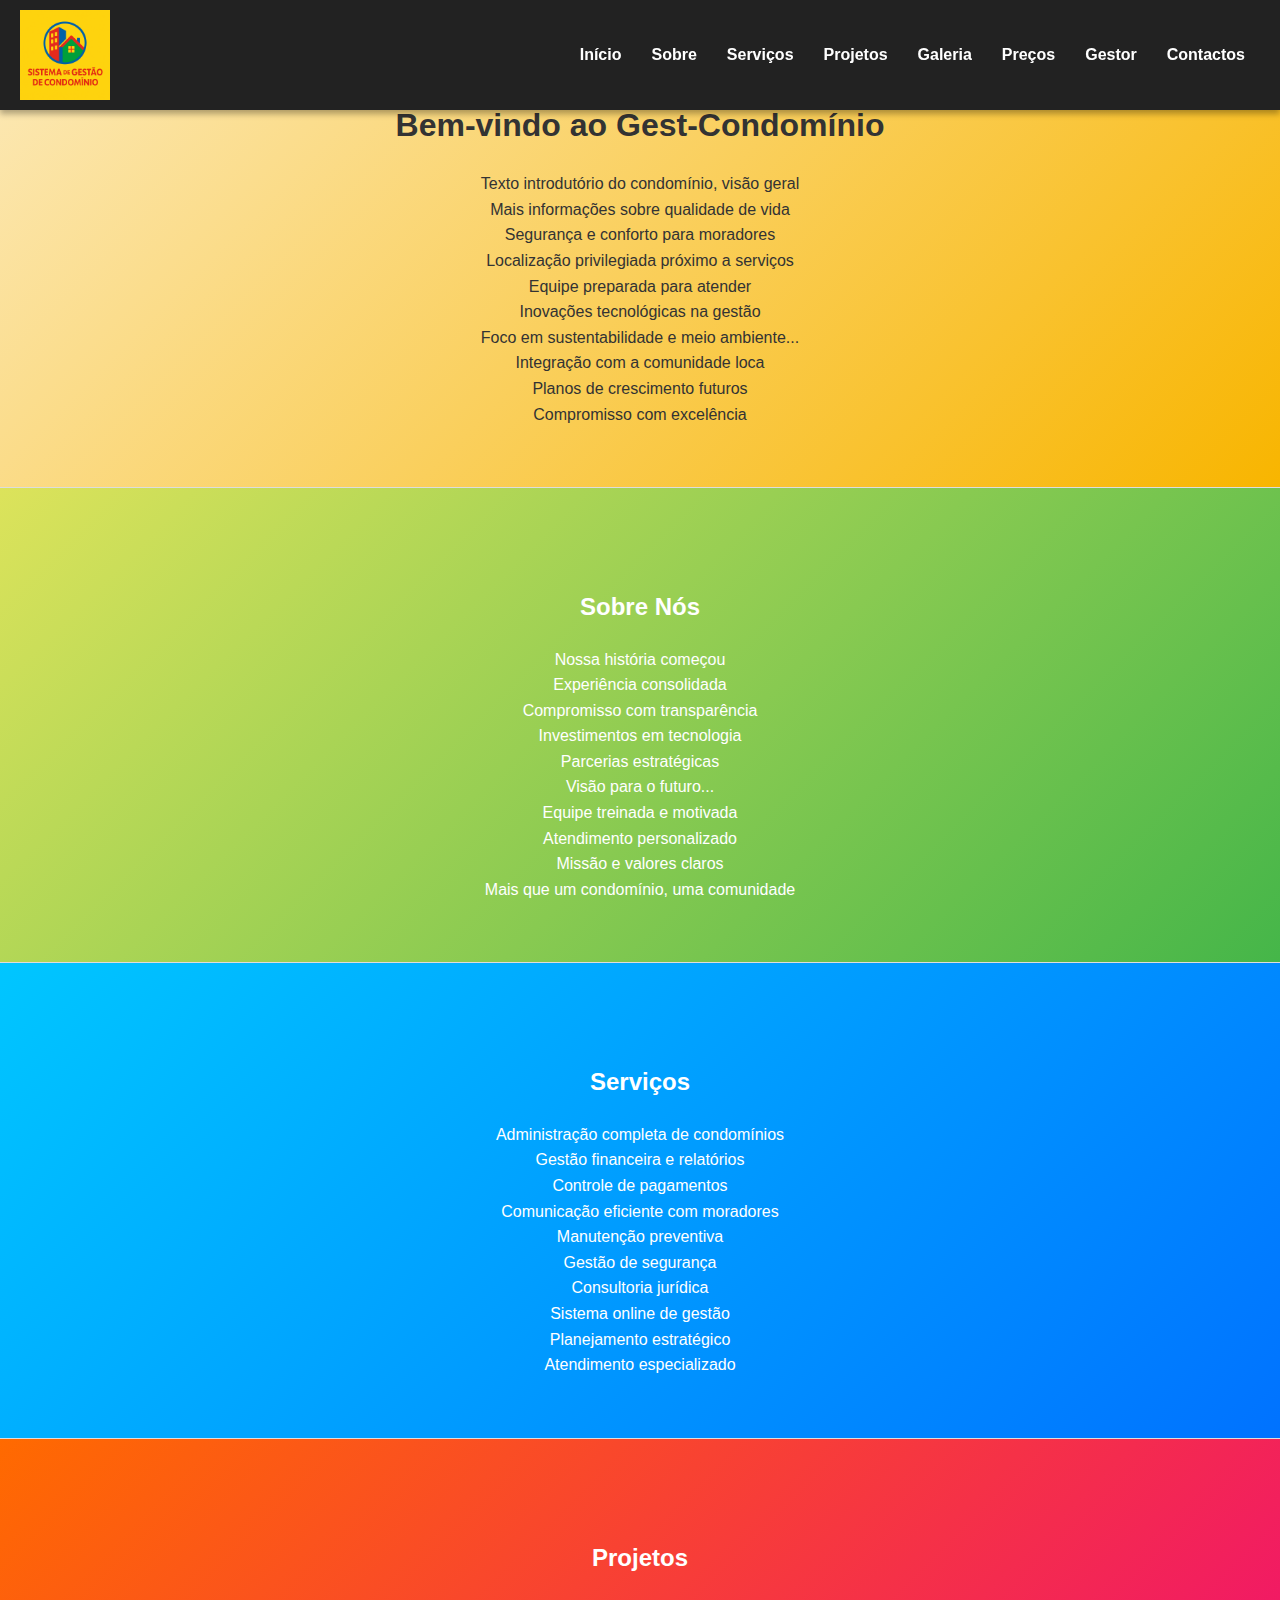
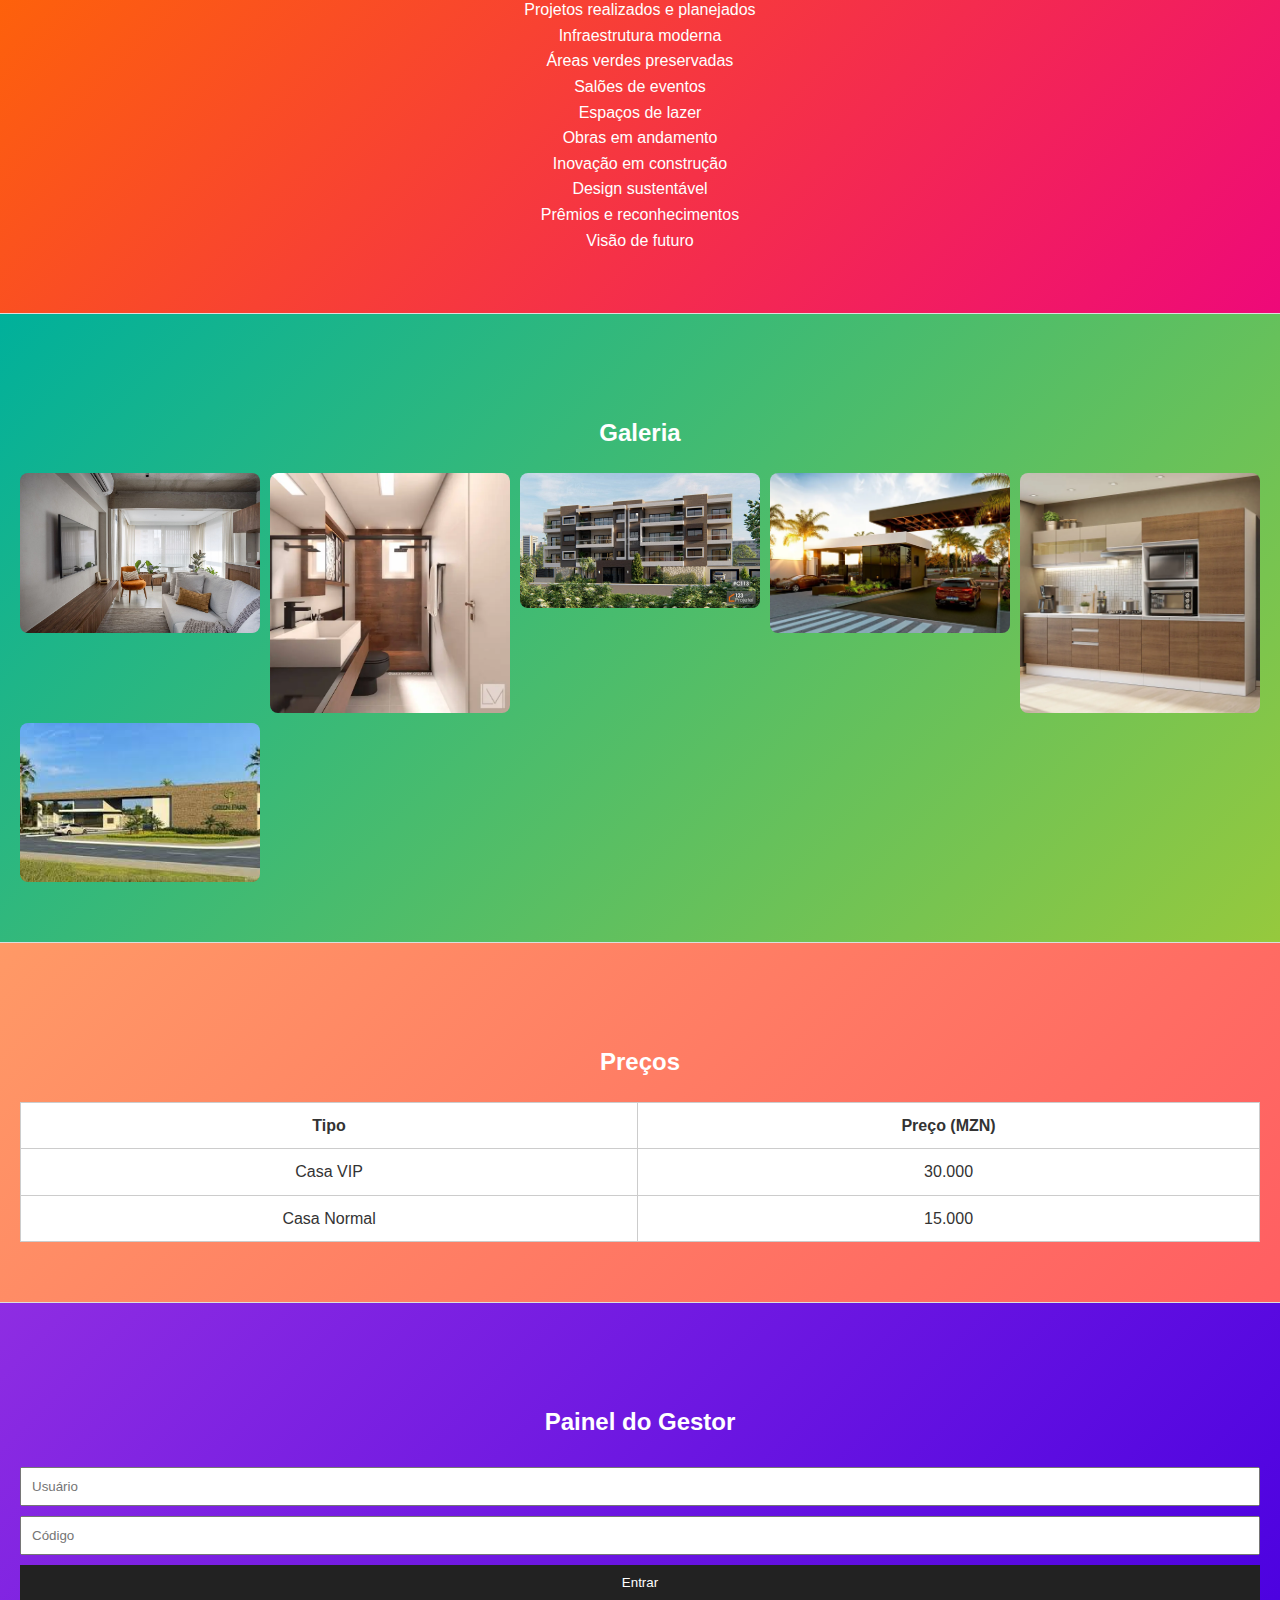
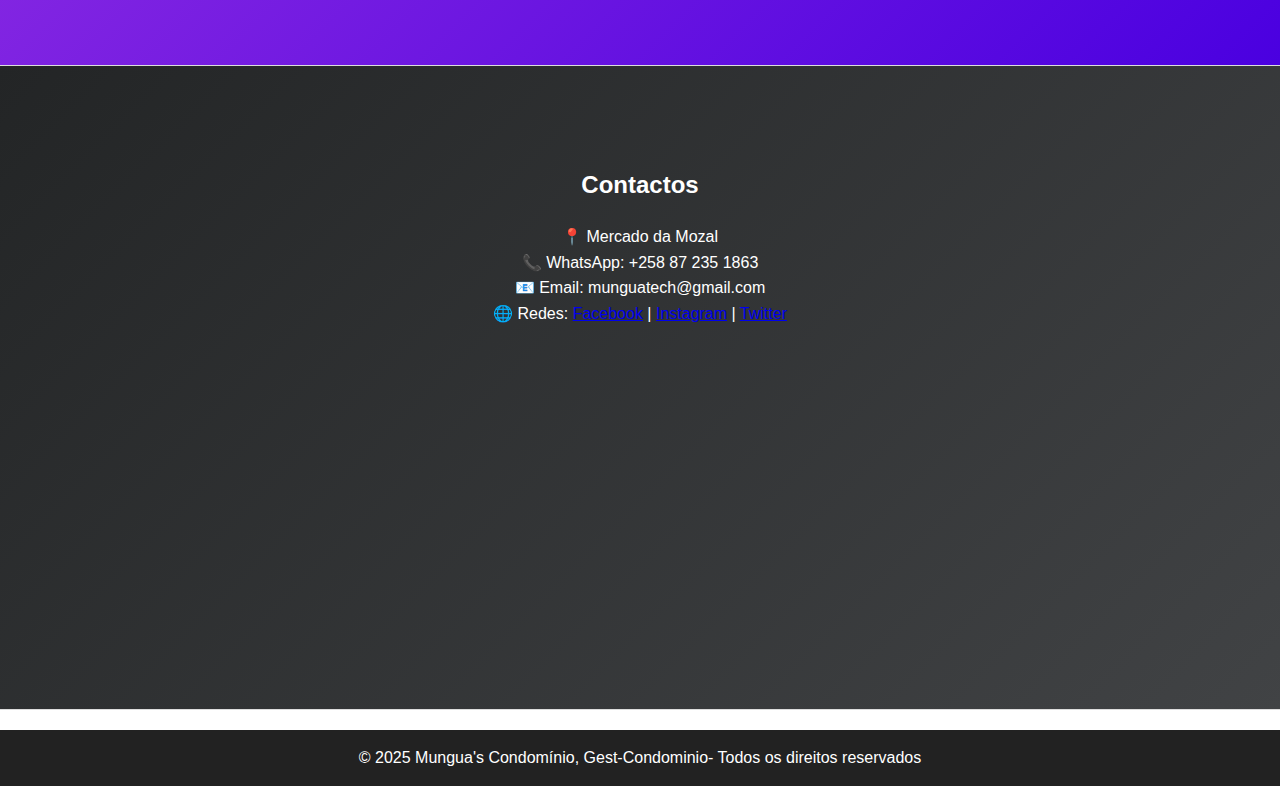
<file: index.html>
<!DOCTYPE html>
<html lang="pt">
<head>
  <meta charset="UTF-8">
  <meta name="viewport" content="width=device-width, initial-scale=1.0">
  <title>Gest-Condomínio</title>
  <style>
    * {margin: 0; padding: 0; box-sizing: border-box;}
    body {font-family: Arial, sans-serif; color: #333; line-height: 1.6;}

    /* Cabeçalho fixo */
    header {
      background: #222;
      color: #fff;
      padding: 10px 20px;
      position: fixed;
      top: 0;
      width: 100%;
      z-index: 1000;
      display: flex;
      align-items: center;
      justify-content: space-between;
      box-shadow: 0 4px 6px rgba(0,0,0,0.3);
    }
    header img {
      height: 90px; /* Logo maior */
      width: auto;
    }
    nav ul {list-style: none; display: flex;}
    nav ul li {margin: 0 15px;}
    nav ul li a {
      color: #fff;
      text-decoration: none;
      font-weight: bold;
      transition: color 0.3s;
    }
    nav ul li a:hover {color: #ffcc00;}

    /* Seções */
    section {
      padding: 100px 20px 60px 20px;
      border-bottom: 1px solid #ddd;
      text-align: center;
    }
    h1, h2 {margin-bottom: 20px;}

    /* Fundos diferentes */
    #inicio {background: linear-gradient(135deg, #fceabb, #f8b500);}
    #sobre {background: linear-gradient(135deg, #dce35b, #45b649); color: #fff;}
    #servicos {background: linear-gradient(135deg, #00c6ff, #0072ff); color: #fff;}
    #projetos {background: linear-gradient(135deg, #ff6a00, #ee0979); color: #fff;}
    #galeria {background: linear-gradient(135deg, #00b09b, #96c93d); color: #fff;}
    #precos {background: linear-gradient(135deg, #ff9966, #ff5e62); color: #fff;}
    #gestor {background: linear-gradient(135deg, #8e2de2, #4a00e0); color: #fff;}
    #contactos {background: linear-gradient(135deg, #232526, #414345); color: #fff;}

    .gallery {
      display: grid;
      grid-template-columns: repeat(auto-fit, minmax(200px, 1fr));
      gap: 10px;
    }
    .gallery img {width: 100%; border-radius: 8px;}

    footer {
      background: #222; color: #fff; text-align: center;
      padding: 15px; margin-top: 20px;
    }
    iframe {width: 100%; height: 300px; border: none; margin-top: 15px;}
    .price-table {width: 100%; border-collapse: collapse; margin-top: 20px;}
    .price-table th, .price-table td {border: 1px solid #ccc; padding: 10px; text-align: center; background: #fff; color: #333;}
    #gestor-panel {display: none; background: #fff; color: #333; padding: 20px; border: 1px solid #ccc; margin-top: 20px;}
    input, select, button {margin: 5px 0; padding: 10px; width: 100%;}
    .btn {background: #222; color: white; border: none; cursor: pointer; transition: 0.3s;}
    .btn:hover {background: #ffcc00; color: #222;}
  </style>
</head>
<body>

<header>
  <img src="images/logo.png" alt="Logo do Condomínio">
  <nav>
    <ul>
      <li><a href="#inicio">Início</a></li>
      <li><a href="#sobre">Sobre</a></li>
      <li><a href="#servicos">Serviços</a></li>
      <li><a href="#projetos">Projetos</a></li>
      <li><a href="#galeria">Galeria</a></li>
      <li><a href="#precos">Preços</a></li>
      <li><a href="#gestor">Gestor</a></li>
      <li><a href="#contactos">Contactos</a></li>
    </ul>
  </nav>
</header>

<!-- CONTEÚDO DAS SEÇÕES (SEM ALTERAÇÕES) -->
<section id="inicio">
  <h1>Bem-vindo ao Gest-Condomínio</h1>
  <p>Texto introdutório do condomínio, visão geral</p>
  <p>Mais informações sobre qualidade de vida</p>
  <p>Segurança e conforto para moradores</p>
  <p>Localização privilegiada próximo a serviços</p>
  <p>Equipe preparada para atender</p>
  <p>Inovações tecnológicas na gestão</p>
  <p>Foco em sustentabilidade e meio ambiente...</p>
  <p>Integração com a comunidade loca</p>
  <p>Planos de crescimento futuros</p>
  <p>Compromisso com excelência</p>
</section>

<section id="sobre">
  <h2>Sobre Nós</h2>
  <p>Nossa história começou</p>
  <p>Experiência consolidada</p>
  <p>Compromisso com transparência</p>
  <p>Investimentos em tecnologia</p>
  <p>Parcerias estratégicas</p>
  <p>Visão para o futuro...</p>
  <p>Equipe treinada e motivada</p>
  <p>Atendimento personalizado</p>
  <p>Missão e valores claros</p>
  <p>Mais que um condomínio, uma comunidade</p>
</section>

<section id="servicos">
  <h2>Serviços</h2>
  <p>Administração completa de condomínios</p>
  <p>Gestão financeira e relatórios</p>
  <p>Controle de pagamentos</p>
  <p>Comunicação eficiente com moradores</p>
  <p>Manutenção preventiva</p>
  <p>Gestão de segurança</p>
  <p>Consultoria jurídica</p>
  <p>Sistema online de gestão</p>
  <p>Planejamento estratégico</p>
  <p>Atendimento especializado</p>
</section>

<section id="projetos">
  <h2>Projetos</h2>
  <p>Projetos realizados e planejados</p>
  <p>Infraestrutura moderna</p>
  <p>Áreas verdes preservadas</p>
  <p>Salões de eventos</p>
  <p>Espaços de lazer</p>
  <p>Obras em andamento</p>
  <p>Inovação em construção</p>
  <p>Design sustentável</p>
  <p>Prêmios e reconhecimentos</p>
  <p>Visão de futuro</p>
</section>

<section id="galeria">
  <h2>Galeria</h2>
  <div class="gallery">
    <img src="images/apartamento.png" alt="">
    <img src="images/banheiro.png" alt="">
    <img src="images/bloco.png" alt="">
    <img src="images/condominio.png" alt="">
    <img src="images/cozinha.png" alt="">
    <img src="images/fachada.png" alt="">
  </div>
</section>

<section id="precos">
  <h2>Preços</h2>
  <table class="price-table">
    <tr><th>Tipo</th><th>Preço (MZN)</th></tr>
    <tr><td>Casa VIP</td><td>30.000</td></tr>
    <tr><td>Casa Normal</td><td>15.000</td></tr>
  </table>
</section>

<section id="gestor">
  <h2>Painel do Gestor</h2>
  <input type="text" id="username" placeholder="Usuário">
  <input type="password" id="password" placeholder="Código">
  <button class="btn" onclick="login()">Entrar</button>
  <div id="gestor-panel">
    <h3>Cadastro de Moradores</h3>
    <input type="text" id="nomeMorador" placeholder="Nome do Morador">
    <select id="departamento">
      <option>Bloco A</option>
      <option>Bloco B</option>
      <option>VIP</option>
    </select>
    <select id="status">
      <option>Pago</option>
      <option>Pendente</option>
    </select>
    <button class="btn" onclick="cadastrar()">Cadastrar</button>
    <h3>Moradores</h3>
    <ul id="listaMoradores"></ul>
  </div>
</section>

<section id="contactos">
  <h2>Contactos</h2>
  <p>📍 Mercado da Mozal</p>
  <p>📞 WhatsApp: +258 87 235 1863</p>
  <p>📧 Email: munguatech@gmail.com</p>
  <p>🌐 Redes: <a href="#">Facebook</a> | <a href="#">Instagram</a> | <a href="#">Twitter</a></p>
  <iframe src="https://www.google.com/maps?q=Mercado+da+Mozal&output=embed"></iframe>
</section>

<footer>
  <p>&copy; 2025 Mungua's Condomínio, Gest-Condominio- Todos os direitos reservados</p>
</footer>

<script>
  const adminUser = "gestor";
  const adminPass = "1234";
  const moradores = JSON.parse(localStorage.getItem("moradores")) || [];

  function login() {
    const u = document.getElementById("username").value;
    const p = document.getElementById("password").value;
    if (u === adminUser && p === adminPass) {
      document.getElementById("gestor-panel").style.display = "block";
    } else {
      alert("Usuário ou código incorretos!");
    }
  }

  function cadastrar() {
    const nome = document.getElementById("nomeMorador").value;
    const dept = document.getElementById("departamento").value;
    const stat = document.getElementById("status").value;
    if (nome) {
      moradores.push({nome, dept, stat});
      localStorage.setItem("moradores", JSON.stringify(moradores));
      renderMoradores();
      alert("Morador cadastrado!");
    }
  }

  function renderMoradores() {
    const lista = document.getElementById("listaMoradores");
    lista.innerHTML = "";
    moradores.forEach((m) => {
      const li = document.createElement("li");
      li.textContent = `${m.nome} - ${m.dept} - ${m.stat}`;
      lista.appendChild(li);
    });
  }
  renderMoradores();
</script>

</body>
</html>
</file>
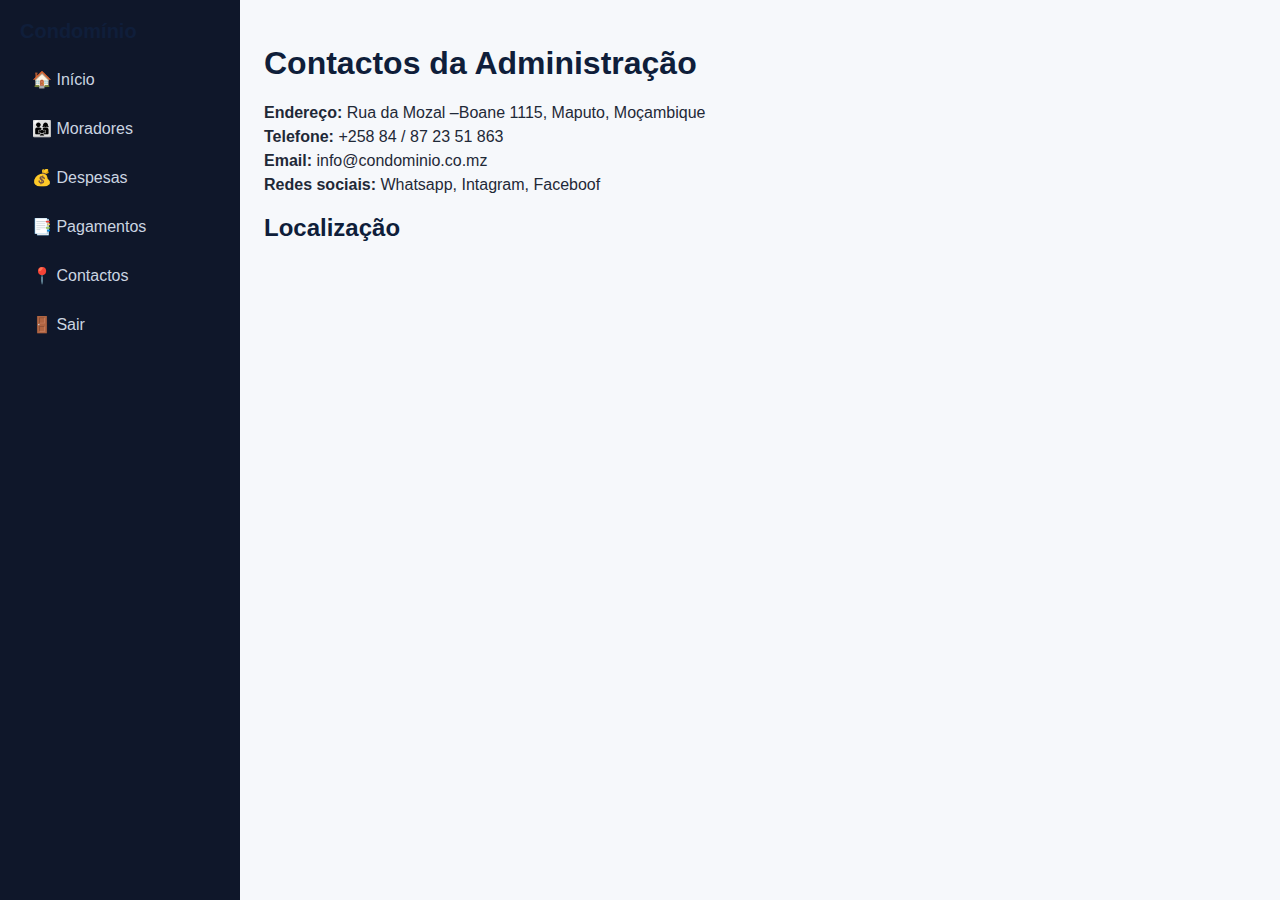
<file: contactos.html>
<!DOCTYPE html>
<html lang="pt">
<head>
  <meta charset="UTF-8">
  <title>Contactos</title>
  <link rel="stylesheet" href="css/style.css">
</head>
<body>
  <div class="dashboard">
    <aside class="sidebar">
      <h2>Condomínio</h2>
      <ul>
        <li><a href="dashboard.html">🏠 Início</a></li>
        <li><a href="moradores.html">👨‍👩‍👧 Moradores</a></li>
        <li><a href="despesas.html">💰 Despesas</a></li>
        <li><a href="pagamentos.html">📑 Pagamentos</a></li>
        <li><a href="contactos.html">📍 Contactos</a></li>
        <li><a href="index.html">🚪 Sair</a></li>
      </ul>
    </aside>

    <main class="content">
      <h1>Contactos da Administração</h1>
      <div class="contactos">
        <p><strong>Endereço:</strong> Rua da Mozal –Boane 1115, Maputo, Moçambique</p>
        <p><strong>Telefone:</strong> +258 84 / 87 23 51 863</p>
        <p><strong>Email:</strong> info@condominio.co.mz</p>
        <p> <strong>Redes sociais:</strong> Whatsapp, Intagram, Faceboof</p>
      </div>

      <h2>Localização</h2>
      <div class="mapa">
        <iframe 
          src="https://www.google.com/maps/place/MERCADO+MOZAL/@-25.9251755,32.3720935,5253m/data=!3m1!1e3!4m10!1m2!2m1!1smercado+da+mozal!3m6!1s0x1ee68854e61bc545:0x6f28d4f535edfab8!8m2!3d-25.924362!4d32.3979391!15sChBtZXJjYWRvIGRhIG1vemFskgEPc2hvcHBpbmdfY2VudGVyqgFSCgovbS8wMnoyaGZfEAEqCyIHbWVyY2FkbygMMh8QASIbto3dc12KjzJ6KGuwjurqayxxBbhLd1buA187MhQQAiIQbWVyY2FkbyBkYSBtb3phbOABAA!16s%2Fg%2F1hc776jdp?authuser=0&entry=ttu&g_ep=EgoyMDI1MDgyNS4wIKXMDSoASAFQAw%3D%3D" 
          width="100%" height="380" style="border:0; border-radius: 10px;" allowfullscreen="" loading="lazy">
        </iframe>
      </div>
    </main>
  </div>
</body>
</html>
</file>
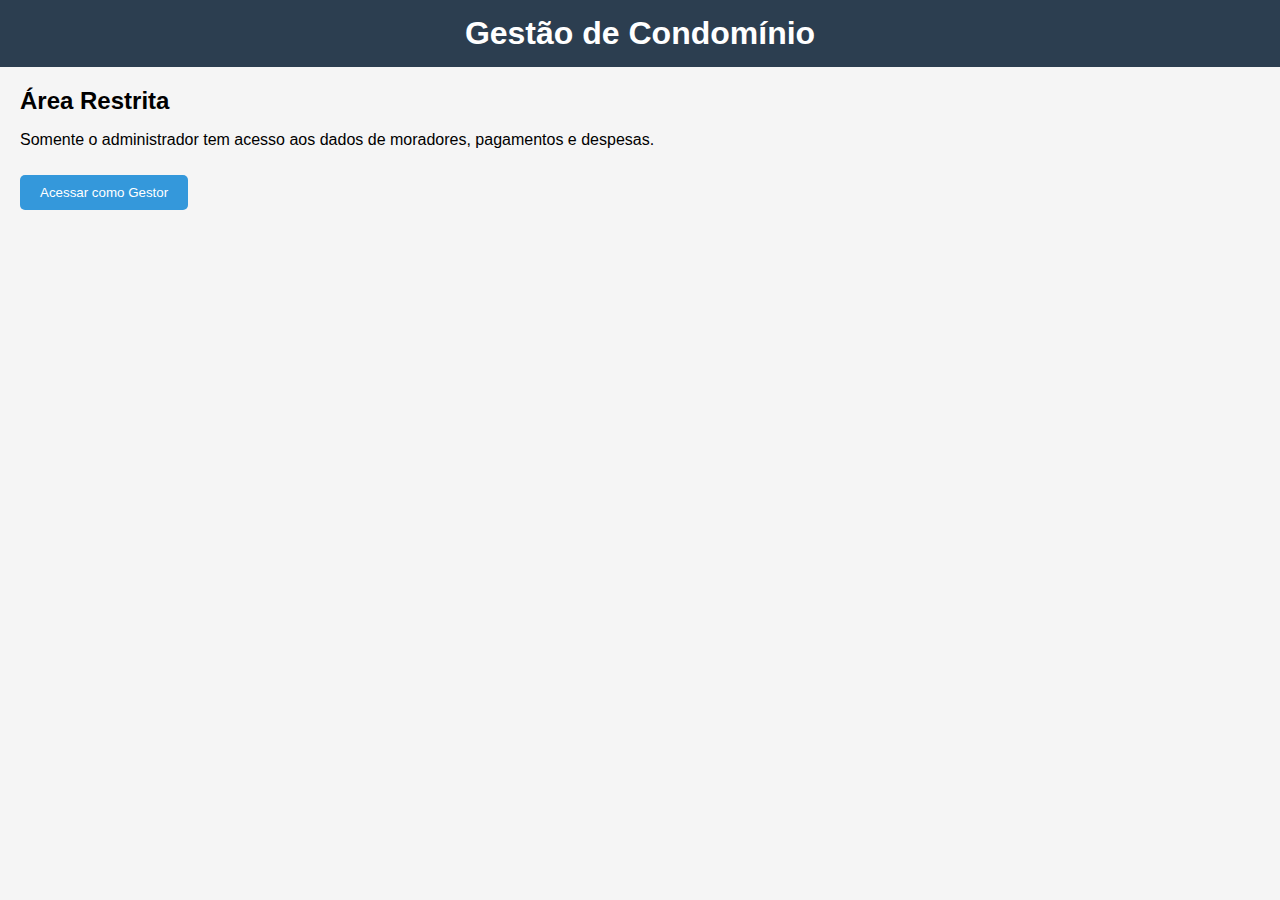
<file: gestao.html>
<!DOCTYPE html>
<html lang="pt-br">
<head>
  <meta charset="UTF-8">
  <meta name="viewport" content="width=device-width, initial-scale=1.0">
  <title>Gestão de Condomínio</title>
  <style>
    body {
      font-family: Arial, sans-serif;
      margin: 0;
      padding: 0;
      background: #f5f5f5;
    }
    header {
      background: #2c3e50;
      color: white;
      padding: 15px;
      text-align: center;
    }
    main {
      padding: 20px;
    }
    h1, h2 {
      margin: 0;
    }
    .btn {
      padding: 10px 20px;
      background: #3498db;
      color: white;
      border: none;
      cursor: pointer;
      border-radius: 5px;
      margin-top: 10px;
    }
    .btn:hover {
      background: #2980b9;
    }
    .hidden {
      display: none;
    }
    #adminPanel {
      margin-top: 20px;
      background: #fff;
      padding: 15px;
      border-radius: 10px;
      box-shadow: 0 0 10px rgba(0,0,0,0.1);
    }
    ul {
      list-style-type: none;
      padding: 0;
    }
    ul li {
      padding: 5px 0;
      border-bottom: 1px solid #ddd;
    }
  </style>
</head>
<body>
  <header>
    <h1>Gestão de Condomínio</h1>
  </header>

  <main>
    <h2>Área Restrita</h2>
    <p>Somente o administrador tem acesso aos dados de moradores, pagamentos e despesas.</p>

    <button class="btn" onclick="showLogin()">Acessar como Gestor</button>

    <div id="loginBox" class="hidden">
      <h3>Login do Gestor</h3>
      <input type="password" id="codigo" placeholder="Digite o código de acesso">
      <button class="btn" onclick="login()">Entrar</button>
    </div>

    <div id="adminPanel" class="hidden">
      <h2>Painel do Administrador</h2>
      <p><strong>Lista de Moradores:</strong></p>
      <ul>
        <li>Morador 1 - Apartamento 101</li>
        <li>Morador 2 - Apartamento 102</li>
        <li>Morador 3 - Apartamento 103</li>
      </ul>
      <p><strong>Links Internos:</strong></p>
      <ul>
        <li><a href="moradores.html">Gerenciar Moradores</a></li>
        <li><a href="pagamentos.html">Gerenciar Pagamentos</a></li>
        <li><a href="despesas.html">Gerenciar Despesas</a></li>
        <li><a href="dashboard.html">Dashboard</a></li>
      </ul>
    </div>
  </main>

  <script>
    const CODIGO_CORRETO = "1234"; // 🔑 Troque para um código seguro

    function showLogin() {
      document.getElementById('loginBox').classList.remove('hidden');
    }

    function login() {
      const codigo = document.getElementById('codigo').value;
      if (codigo === CODIGO_CORRETO) {
        document.getElementById('adminPanel').classList.remove('hidden');
        document.getElementById('loginBox').classList.add('hidden');
      } else {
        alert("Código incorreto!");
      }
    }
  </script>
</body>
</html>
</file>
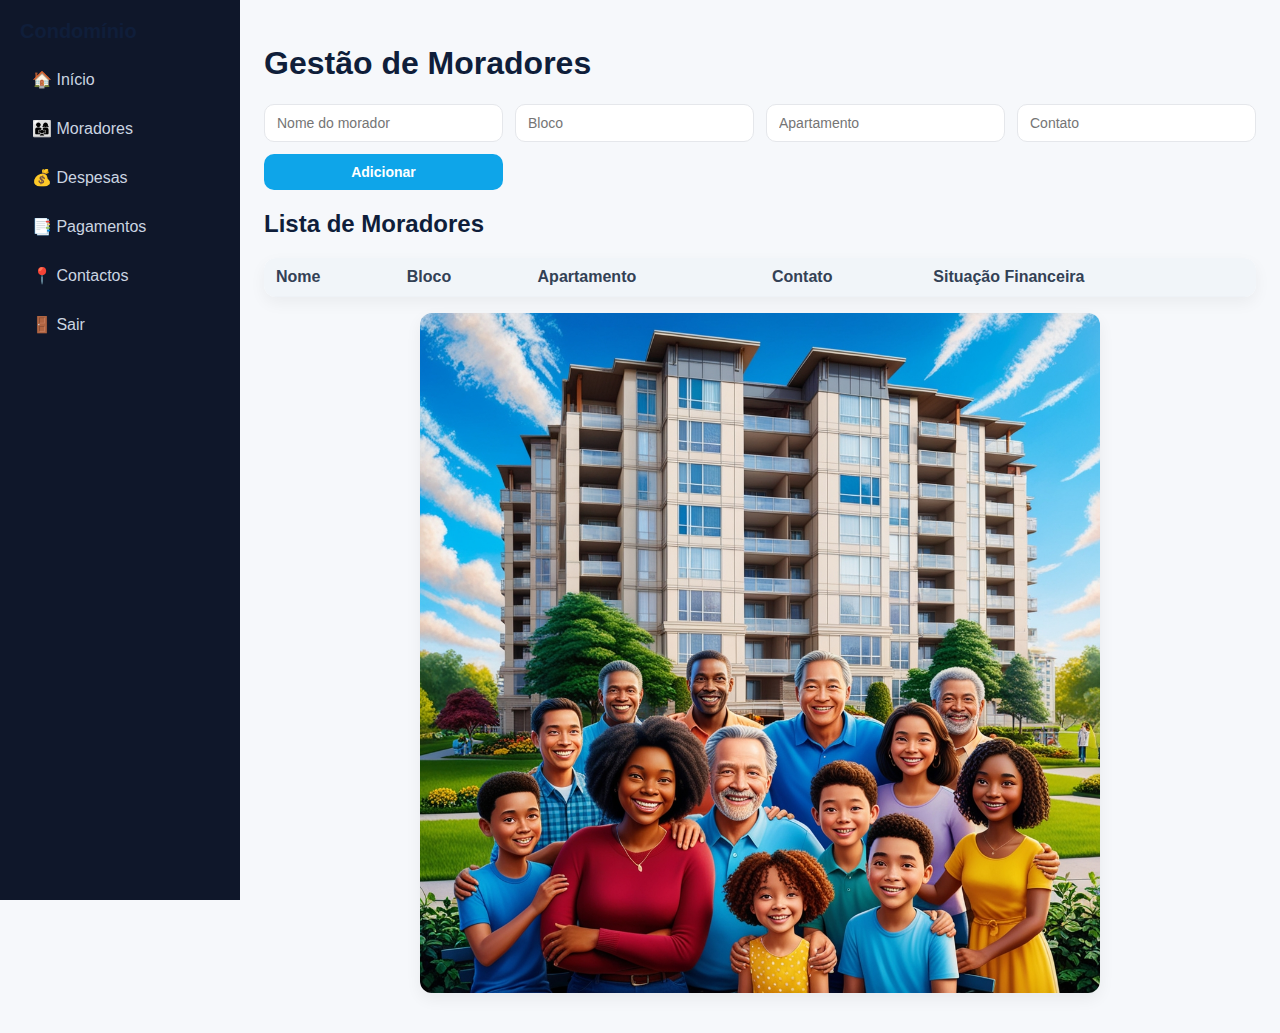
<file: moradores.html>
<!DOCTYPE html>
<html lang="pt">
<head>
  <meta charset="UTF-8">
  <title>Gestão de Moradores</title>
  <link rel="stylesheet" href="css/style.css">
</head>
<body>
  <div class="dashboard">
    <aside class="sidebar">
      <h2>Condomínio</h2>
      <ul>
        <li><a href="dashboard.html">🏠 Início</a></li>
        <li><a href="moradores.html">👨‍👩‍👧 Moradores</a></li>
        <li><a href="despesas.html">💰 Despesas</a></li>
        <li><a href="pagamentos.html">📑 Pagamentos</a></li>
        <li><a href="contactos.html">📍 Contactos</a></li>
        <li><a href="index.html">🚪 Sair</a></li>
      </ul>
    </aside>

    <main class="content">
      <h1>Gestão de Moradores</h1>

      <form id="moradorForm" class="form-grid">
        <input type="text" id="nome" placeholder="Nome do morador" required>
        <input type="text" id="bloco" placeholder="Bloco" required>
        <input type="text" id="apartamento" placeholder="Apartamento" required>
        <input type="text" id="contato" placeholder="Contato" required>
        <button type="submit">Adicionar</button>
      </form>

      <h2>Lista de Moradores</h2>
      <table>
        <thead>
          <tr>
            <th>Nome</th>
            <th>Bloco</th>
            <th>Apartamento</th>
            <th>Contato</th>
            <th>Situação Financeira</th>
          </tr>
        </thead>
        <tbody id="moradorList"></tbody>
      </table>

      <img src="images/moradores.png" alt="Moradores" class="decorativa">
    </main>
  </div>
  <script src="js/script.js"></script>
</body>
</html>
</file>
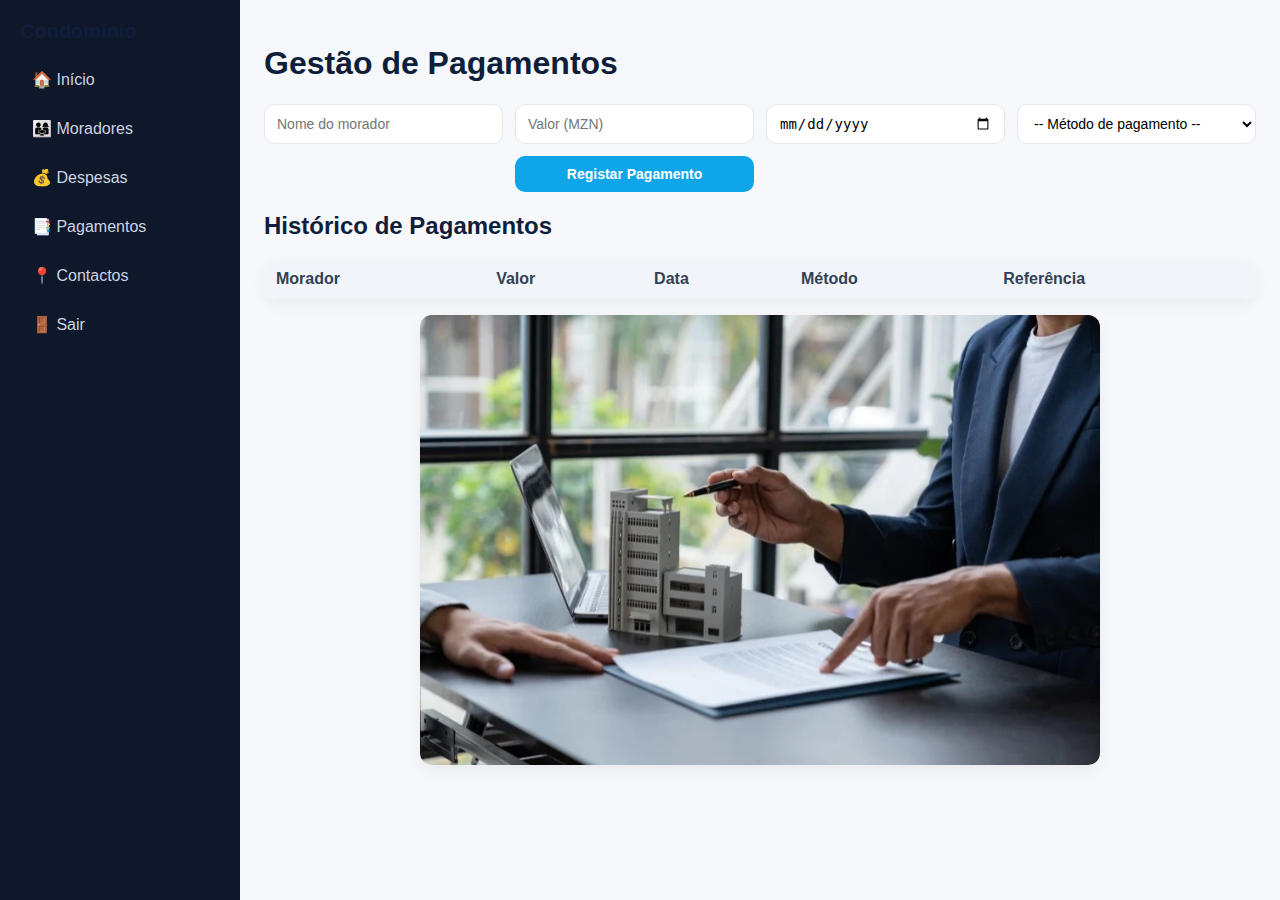
<file: pagamentos.html>
<!DOCTYPE html>
<html lang="pt">
<head>
  <meta charset="UTF-8">
  <title>Gestão de Pagamentos</title>
  <link rel="stylesheet" href="css/style.css">
</head>
<body>
  <div class="dashboard">
    <aside class="sidebar">
      <h2>Condomínio</h2>
      <ul>
        <li><a href="dashboard.html">🏠 Início</a></li>
        <li><a href="moradores.html">👨‍👩‍👧 Moradores</a></li>
        <li><a href="despesas.html">💰 Despesas</a></li>
        <li><a href="pagamentos.html">📑 Pagamentos</a></li>
        <li><a href="contactos.html">📍 Contactos</a></li>
        <li><a href="index.html">🚪 Sair</a></li>
      </ul>
    </aside>

    <main class="content">
      <h1>Gestão de Pagamentos</h1>

      <form id="pagamentoForm" class="form-grid">
        <input type="text" id="moradorPagamento" placeholder="Nome do morador" required>
        <input type="number" id="valorPagamento" placeholder="Valor (MZN)" required>
        <input type="date" id="dataPagamento" required>

        <select id="metodoPagamento" required>
          <option value="">-- Método de pagamento --</option>
          <option value="M-Pesa">M-Pesa (Vodacom)</option>
          <option value="mKesh">mKesh (Movitel)</option>
          <option value="e-Mola">e-Mola (TMcel)</option>
          <option value="Cartão">Cartão Bancário</option>
          <option value="Transferência">Transferência Bancária</option>
        </select>

        <div id="campoExtra"></div>

        <button type="submit">Registar Pagamento</button>
      </form>

      <h2>Histórico de Pagamentos</h2>
      <table>
        <thead>
          <tr>
            <th>Morador</th>
            <th>Valor</th>
            <th>Data</th>
            <th>Método</th>
            <th>Referência</th>
          </tr>
        </thead>
        <tbody id="pagamentoList"></tbody>
      </table>

      <img src="images/pagamentos.png" alt="Pagamentos" class="decorativa">
    </main>
  </div>
  <script src="js/script.js"></script>
</body>
</html>
</file>
<file: css/style.css>
/* ====== Base ====== */
* { box-sizing: border-box; }
body { margin: 0; font-family: Arial, Helvetica, sans-serif; color: #1f2937; background: #f6f8fb; }
h1, h2, h3 { color: #0f1e3a; }
a { color: inherit; }

/* ====== Login ====== */
.login-page {
  display: grid; place-items: center; min-height: 100vh; background: linear-gradient(135deg, #0f62fe22, #a6c8ff33);
}
.login-container {
  background: #fff; padding: 32px; border-radius: 14px; box-shadow: 0 10px 25px rgba(0,0,0,.08);
  width: 100%; max-width: 420px; text-align: center;
}
.logo { width: 120px; margin-bottom: 8px; }
.login-container form { display: grid; gap: 12px; margin-top: 12px; }
.login-container input {
  padding: 12px 14px; border: 1px solid #e5e7eb; border-radius: 10px; font-size: 15px; outline: none;
}
.login-container input:focus { border-color: #2563eb; box-shadow: 0 0 0 3px #93c5fd80; }
.login-container button {
  padding: 12px 16px; border: 0; border-radius: 10px; background: #2563eb; color: #fff; font-weight: 600; cursor: pointer;
}
.login-container button:hover { background: #1d4ed8; }
.error { color: #b91c1c; margin: 6px 0 0; min-height: 20px; }

/* ====== Layout ====== */
.dashboard { display: grid; grid-template-columns: 240px 1fr; min-height: 100vh; }
.sidebar {
  background: #0f172a; color: #e2e8f0; padding: 20px; position: sticky; top: 0; height: 100vh;
}
.sidebar h2 { margin-top: 0; font-size: 20px; }
.sidebar ul { list-style: none; padding: 0; margin: 0; display: grid; gap: 10px; }
.sidebar a { text-decoration: none; color: #cbd5e1; display: block; padding: 10px 12px; border-radius: 10px; }
.sidebar a:hover { background: #1e293b; color: #fff; }

.content { padding: 24px; }
.banner { width: 100%; height: 260px; object-fit: cover; border-radius: 12px; box-shadow: 0 6px 16px rgba(0,0,0,.06); margin-bottom: 18px; }
.planta { width: 100%; max-width: 900px; display: block; margin-top: 10px; border-radius: 12px; border: 1px solid #e5e7eb; }

.cards { display: grid; grid-template-columns: repeat(auto-fit, minmax(220px, 1fr)); gap: 16px; margin: 18px 0; }
.card { background: #fff; border-radius: 14px; overflow: hidden; box-shadow: 0 6px 16px rgba(0,0,0,.06); }
.card img { width: 100%; height: 140px; object-fit: cover; }
.card h3 { margin: 12px; }
.card p { margin: 0 12px 16px; color: #4b5563; }

/* ====== Forms & Tables ====== */
.form-grid { display: grid; grid-template-columns: repeat(auto-fit, minmax(200px, 1fr)); gap: 12px; margin: 10px 0 18px; }
form input, form select, form button {
  padding: 10px 12px; border: 1px solid #e5e7eb; border-radius: 10px; font-size: 14px; background: #fff;
}
form input:focus, form select:focus { outline: none; border-color: #2563eb; box-shadow: 0 0 0 3px #93c5fd55; }
form button { background: #0ea5e9; color: #fff; border: none; font-weight: 700; cursor: pointer; }
form button:hover { background: #0284c7; }

table { width: 100%; border-collapse: collapse; background: #fff; border-radius: 12px; overflow: hidden; box-shadow: 0 6px 16px rgba(0,0,0,.05); }
th, td { padding: 10px 12px; border-bottom: 1px solid #eef2f7; text-align: left; }
thead th { background: #f1f5f9; color: #334155; }

.decorativa { width: 100%; max-width: 680px; display: block; margin: 16px auto; border-radius: 12px; box-shadow: 0 6px 16px rgba(0,0,0,.06); }

/* ====== Contactos ====== */
.contactos p { margin: 6px 0; }
.mapa { margin-top: 10px; }

@media (max-width: 900px) {
  .dashboard { grid-template-columns: 1fr; }
  .sidebar { position: static; height: auto; }
}
</file>
